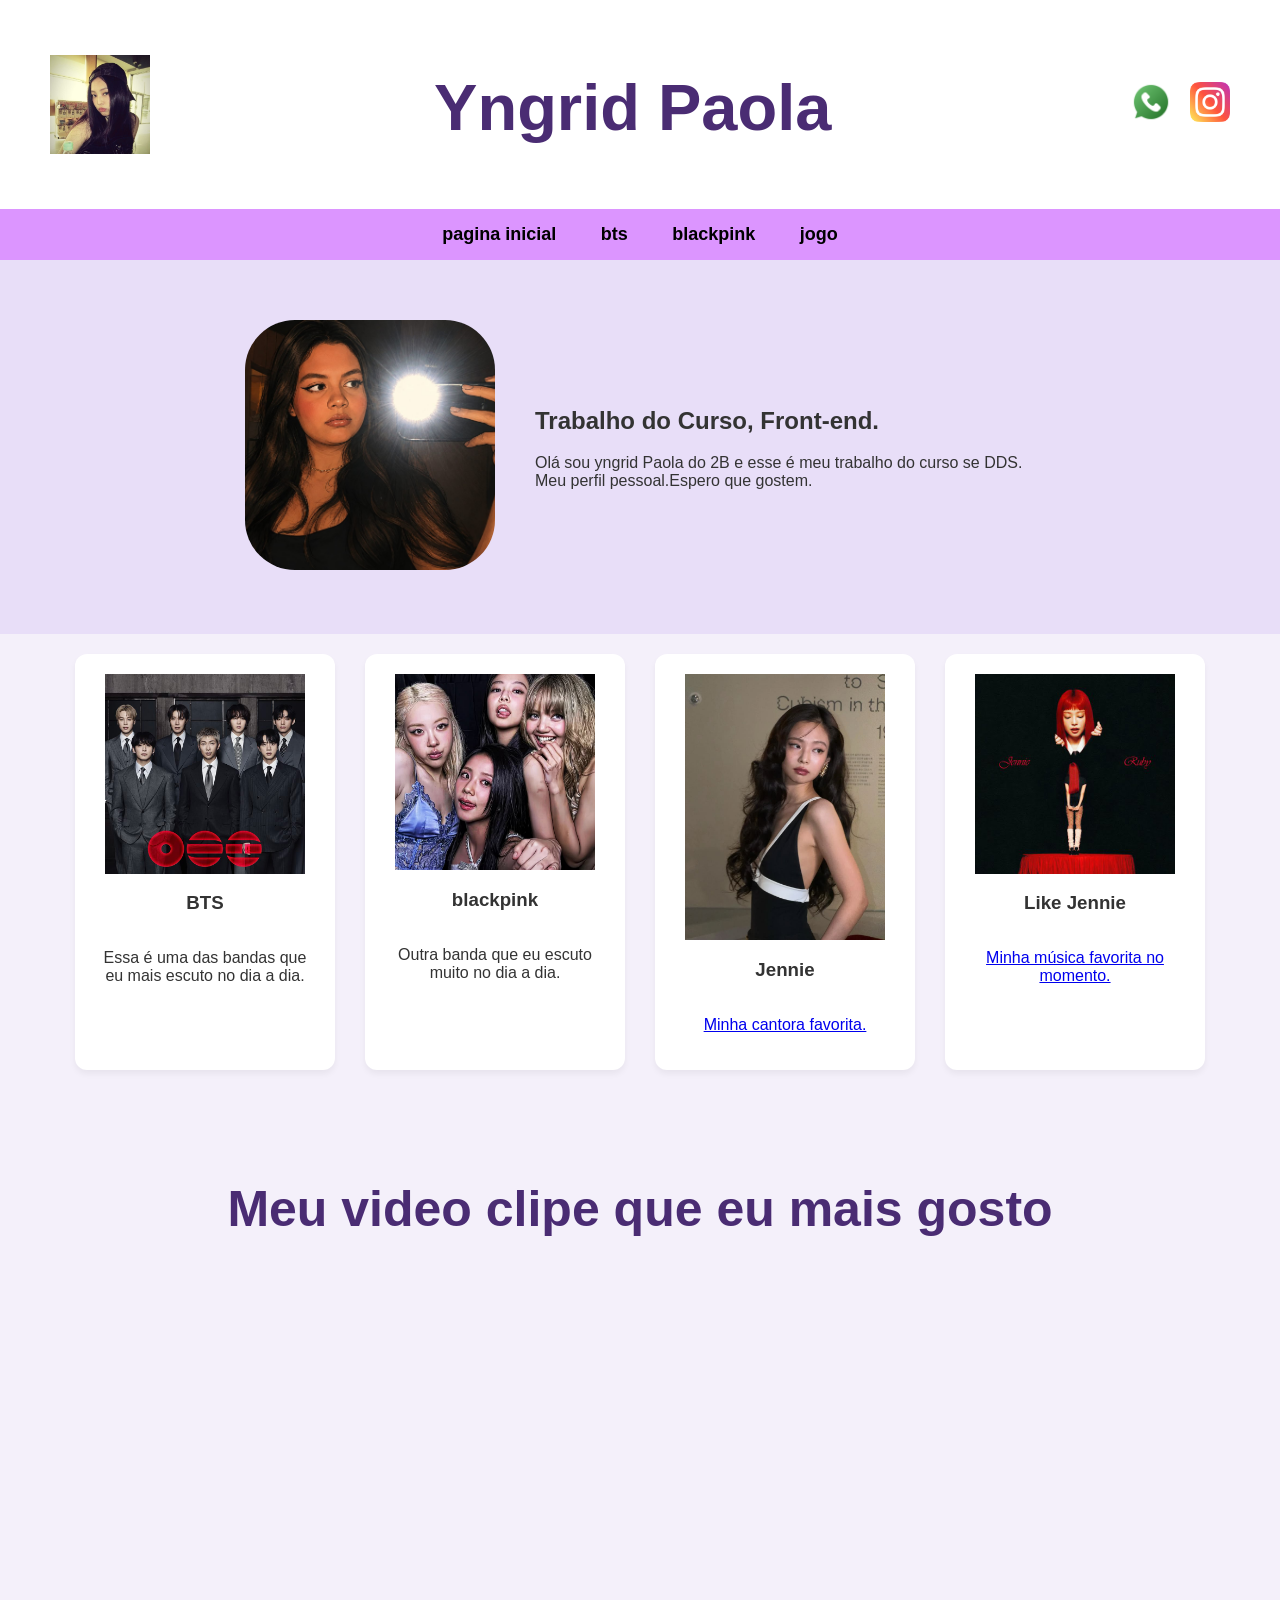
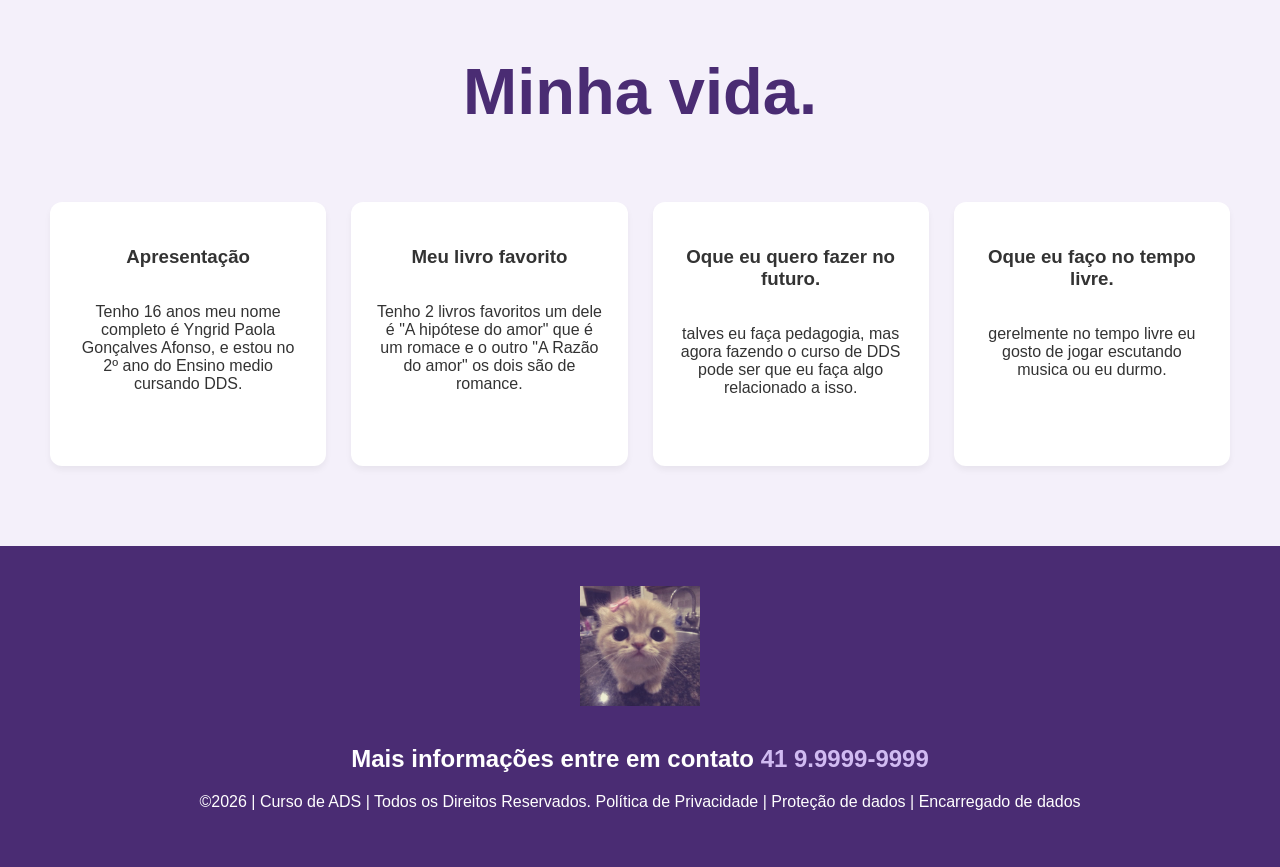
<file: index.html>
<!DOCTYPE html>
<html lang="pt-br">
<head>
<meta charset="UTF-8">
<meta name="viewport" content="width=device-width, initial-scale=1.0">
<title>Home | Nossa Escola</title>
<link rel="stylesheet" href="style.css">
</head>
<body>
<!--header é a parte do cabeçalho do site, é o topo da página-->
<header class="cabecalho-itens">
<img class="cabecalho_imagem" src="ᜊ       ۬  ｡       ∗  💦      𝗷𝗲𝗻𝗻𝗶𝗲   ︕     𐩅.jfif" alt="Logo da Página" style="width: 100px; height: auto;">
<h1 style="font-size: 65px;" class="titulo_site">Yngrid Paola</h1>
<div class="sociais">
<img class="sociais" src="whatsapp.png" alt="Meu whatsapp">
<img class="sociais" src="instagram.png" alt="Meu instagram">
</div>
</header>


<nav class="menu-navegacao">
  <ul>
  <li><a href="index.html">pagina inicial</a></li>
  <li><a href="bts.html">bts</a></li>
  <li><a href="blackpink.html">blackpink</a></li>
  <li><a href="jogo.html">jogo</a></li>
</ul>
</nav>

<!--Seção banner 1 é a parte do paragrafo 1 da página-->
<!DOCTYPE html>
<html lang="pt-BR">
<head>
  <meta charset="UTF-8">
  <meta name="viewport" content="width=device-width, initial-scale=1.0">
  <title>Banner com Flexbox</title>
 
  
</head>
<body>

  <!-- Início do Banner -->
  <section class="banner1"> 
    
    <!-- Lado Esquerdo: Imagem -->
    <div class="banner-foto-container">
      <img class="foto-pessoal" src="WhatsApp Image 2026-06-09 at 20.03.04 (1).jpeg" alt="Foto pessoal"> 
    </div>
    
    <!-- Lado Direito: Texto -->
    <div class="banner-texto">
      <h2>Trabalho do Curso, Front-end.</h2>
      <p>Olá sou yngrid Paola do 2B e esse é meu trabalho do curso se DDS. Meu perfil pessoal.Espero que gostem.</p>
    </div>

  </section>
  <!-- Fim do Banner -->


 


<!--Seção estudantes é a parte do paragrafo 2 da página -- "Meninos"-->
<!--altere em "src="estudante_menino_1.png" para src"nome da imagem do menino em
todos abaixo-->
<!--altere em "src="site_school.png" para src"nome da logo em todos abaixo-->
<!--para aumentar os alunos copie a div no edidor que corresponda desde a foto
até os icones abaixo - dúvidas chame o professor-->
<section class="Minhas_músicas">
    <!-- Este container ativa o alinhamento lado a lado -->
    <div class="estudantes_todos"> 
        
        <div class="estudante-div">
            <img src="BTS ARIRANG.jfif" alt="Foto do BTS" style="width: 200px;">
            <h3>BTS</h3>
            <p>Essa é uma das bandas que eu mais escuto no dia a dia.</p> 
        </div>

        <div class="estudante-div">
            <img src="Blackpink ot4 picture 4K (2).jfif" alt="Foto do blackpink" style="width: 200px;">
            <h3>blackpink</h3>
            <p>Outra banda que eu escuto muito no dia a dia.</p>
        </div>

        <div class="estudante-div">
            <img src="BLACKPINK Dreamy Lullabies 🖤 _ 1 Hour Relaxing Instrumental Covers💗 (1).jfif" alt="Foto da jennie" style="width: 200px;">
            <h3>Jennie</h3>
            <a href="https://www.instagram.com/jennierubyjane?utm_source=ig_web_button_share_sheet&igsh=ZDNlZDc0MzIxNw==" target="_blank">
            <p>Minha cantora favorita.</p>
            </a>
        </div>

        <div class="estudante-div">
            <img src="ExtraL.jfif" alt="Foto da música favorita" style="width: 200px;">
            <h3>Like Jennie</h3>
            <a href="https://open.spotify.com/intl-pt/track/0fK7ie6XwGxQTIkpFoWkd1?si=e991d6386d3b49d6" target="_blank">
              <p>Minha música favorita no momento.</p>
              </a>
        </div>

    </div>
</section>

<!--Seção video-->
  <div class="container-video">
      <h3 class="titulo_video"> Meu video clipe que eu mais gosto</h3>
      <p>
 <iframe width="560" height="315" src="https://www.youtube.com/embed/cXmYNmQ4BuM?si=SLpZwL4LvxXuywJZ" title="YouTube video player" frameborder="0" allow="accelerometer; autoplay; clipboard-write; encrypted-media; gyroscope; picture-in-picture; web-share" referrerpolicy="strict-origin-when-cross-origin" allowfullscreen></iframe>
</div>
<section class="essa_sou_eu">
<h1 style="font-size: 65px;" class="titulo_site">Minha vida.</h1>
<p> </p>

<!--Seção estudantes é a parte do paragrafo 3 da página -- "Meninas"-->
<!--altere em "src="estudante_menina_1.png" para src"nome da imagem do menina em
todas abaixo-->
<!--altere em "src="site_school.png" para src"nome da logo em todos abaixo-->
<section class="estudante">
<div class="estudantes_todos">
<div class="estudante-div">
<h3 class="estudante-nome">Apresentação</h3>
<p>Tenho 16 anos meu nome completo é Yngrid Paola Gonçalves Afonso, e estou no 2º ano do Ensino medio cursando DDS.<p></p>
</div>

<div class="estudante-div">
<h3 class="estudante-nome">Meu livro favorito</h3>
<p>Tenho 2 livros favoritos um dele é "A hipótese do amor" que é um romace e o outro "A Razão do amor" os dois são de romance.<p>
</div>

<div class="estudante-div">
<h3 class="estudante-nome">Oque eu quero fazer no futuro.</h3>
<p>talves eu faça pedagogia, mas agora fazendo o curso de DDS pode ser que eu faça algo relacionado a isso.</p>
</div>

<div class="estudante-div">
<h3 class="estudante-nome">Oque eu faço no tempo livre.</h3>
<p> gerelmente no tempo livre eu gosto de jogar escutando musica ou eu durmo.<p>
</div>
</div>
</section>
<!--Seção rodapé é a parte final da paragrafo 3 da página-->
<footer class="escola">
<img class="logo_rodape" src="couquette kitty _3.jfif" alt="Logo da Escola">
<h2 class="escola-título">Mais informações entre em contato<a class="link"

href="https://wa.me/5541999999999"> 41 9.9999-9999 </a></h2>
<p></p>
<p>©2026 | Curso de ADS | Todos os Direitos Reservados.
Política de Privacidade | Proteção de dados | Encarregado de dados</p>
<p> </p>
</footer>
</body>
</html>
</file>
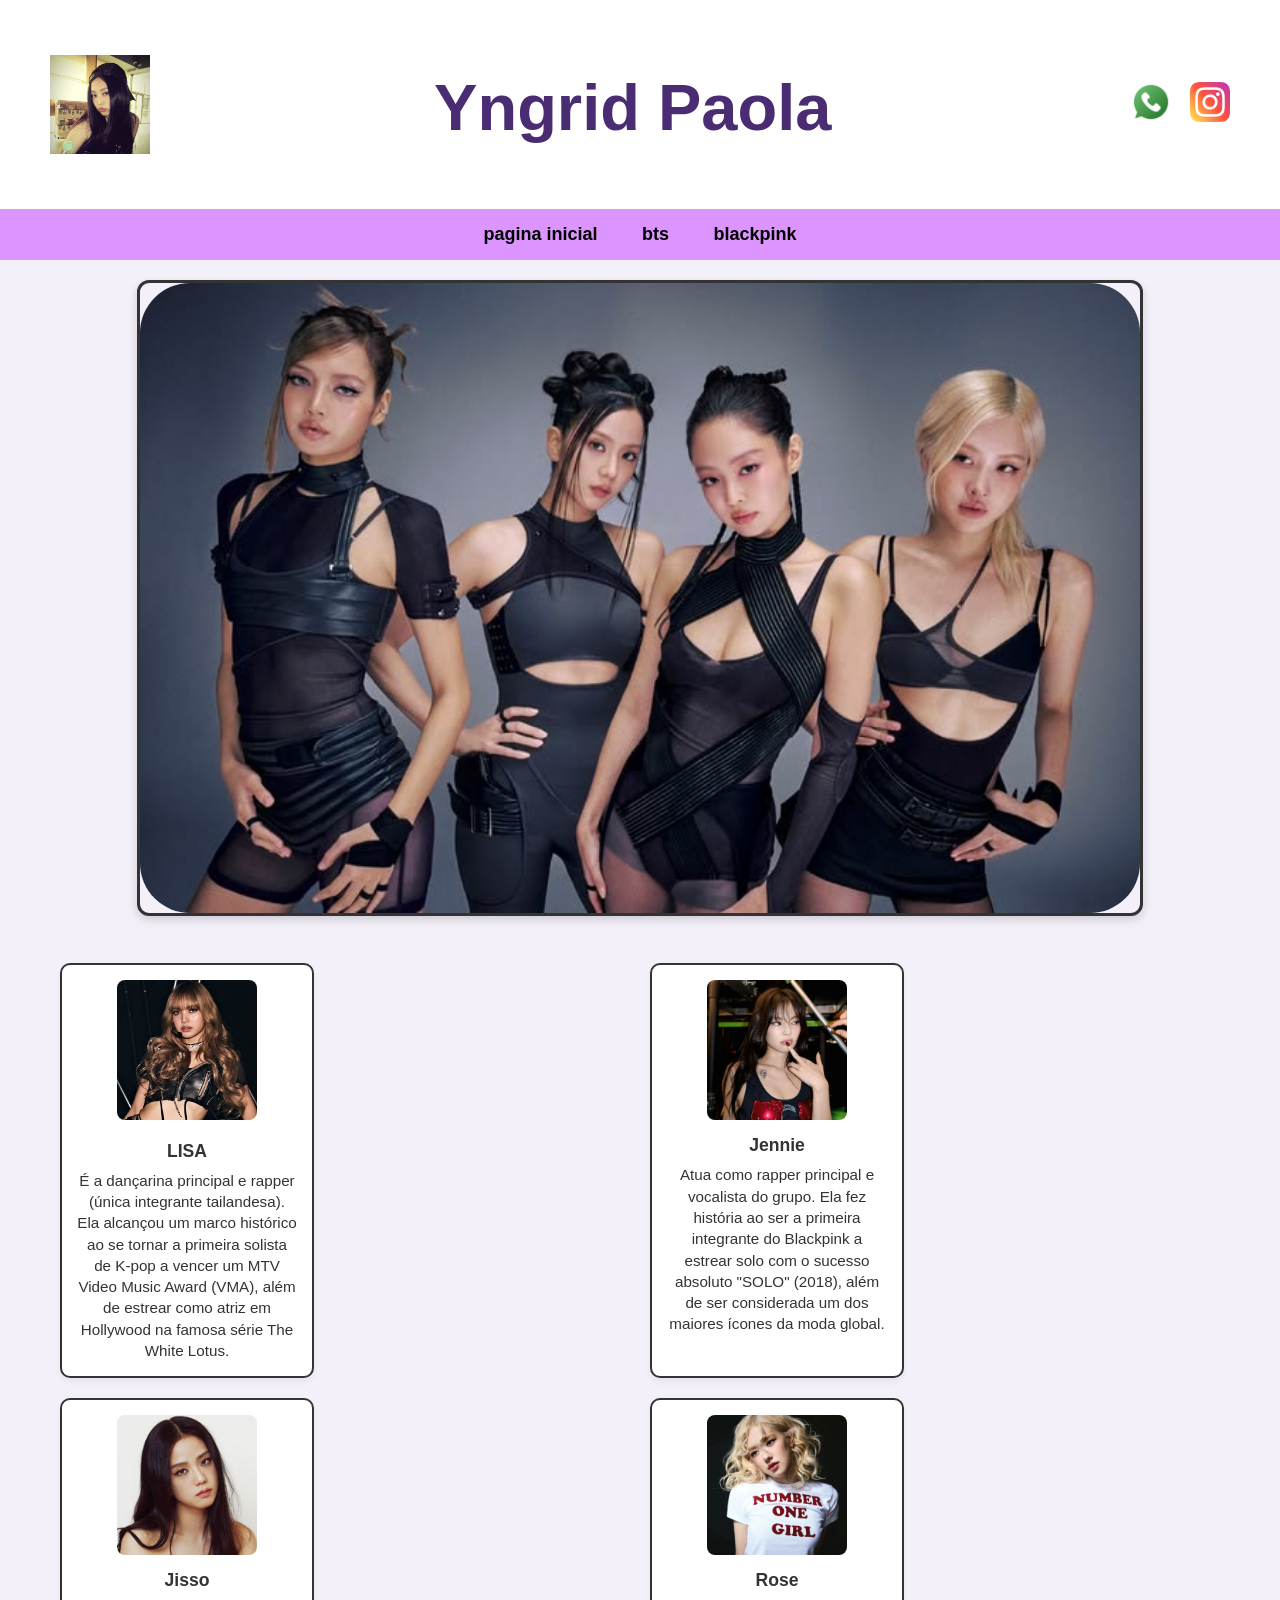
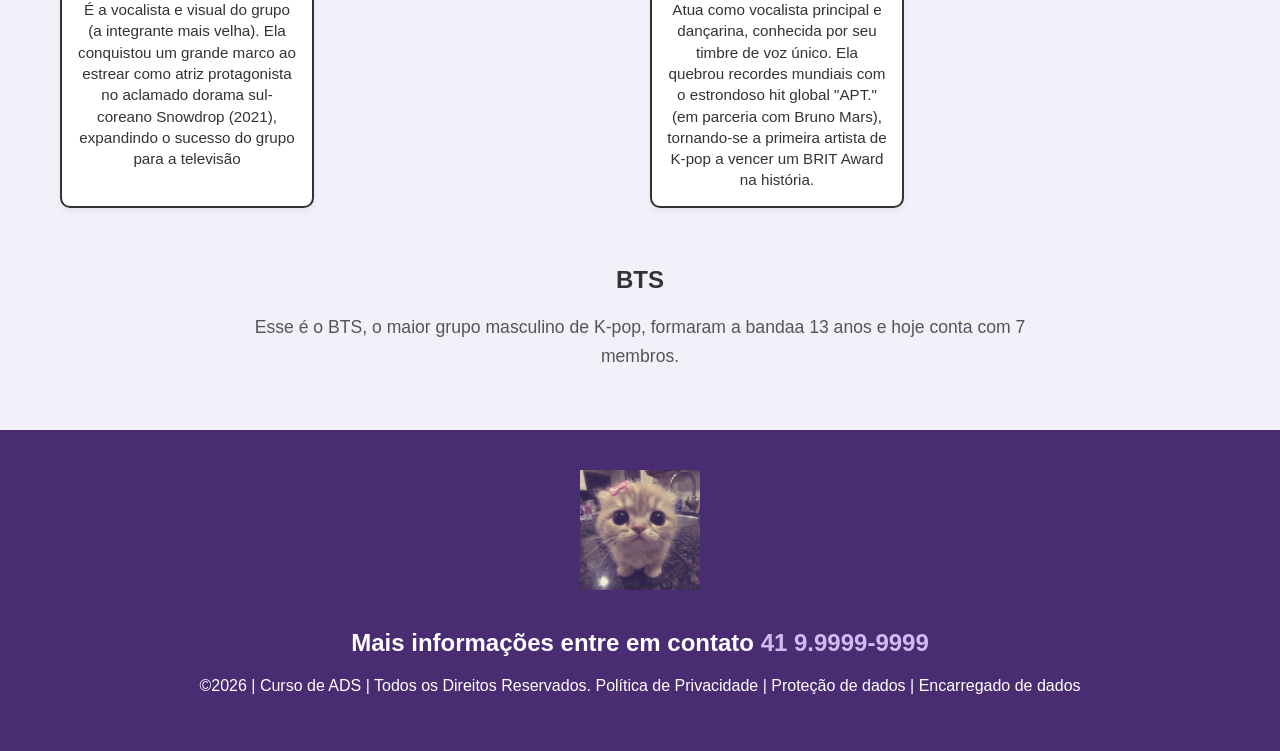
<file: backpink.html>
<!DOCTYPE html>
<html lang="pt-br">
<head>
<meta charset="UTF-8">
<meta name="viewport" content="width=device-width, initial-scale=1.0">
<title>Home | Nossa Escola</title>
<link rel="stylesheet" href="style.css">
</head>
<body>
<!--header é a parte do cabeçalho do site, é o topo da página-->
<header class="cabecalho-itens">
<img class="cabecalho_imagem" src="ᜊ       ۬  ｡       ∗  💦      𝗷𝗲𝗻𝗻𝗶𝗲   ︕     𐩅.jfif" alt="Logo da Página" style="width: 100px; height: auto;">
<h1 style="font-size: 65px;" class="titulo_site">Yngrid Paola</h1>
<div class="sociais">
<img class="sociais" src="whatsapp.png" alt="Meu whatsapp">
<img class="sociais" src="instagram.png" alt="Meu instagram">
</div>
</header>
<!--Seção banner 1 é a parte do paragrafo 1 da página-->
<!DOCTYPE html>
<html lang="pt-BR">
<head>
  <meta charset="UTF-8">
  <meta name="viewport" content="width=device-width, initial-scale=1.0">
  <title>Banner com Flexbox</title>
 
  
</head>
<body>

<nav class="menu-navegacao">
  <ul>
  <li><a href="index.html">pagina inicial</a></li>
  <li><a href="bts.html">bts</a></li>
  <li><a href="blackpink.html">blackpink</a></li>
</ul>
</nav>
 
  


</head>
<body>


  <section class="banner3"> 
  <div class="banner-foto-container"> 
    <img class="foto-pessoal" src="963559282794648364.jfif" alt="Foto blackpink"> 
  </div>
</section>
</ul>
</nav>

<section class="apresentacao_blackpink">
  <div class="estudantes-grid">
    
    <!-- Quadrado 1 -->
    <div class="estudante-div">
      <p>
      <img src="Lisa 🐣.jfif" alt="Foto Apresentação" class="estudante-img">
      <div class="estudante-texto">
        <h3 class="estudante-nome">LISA</h3>
        <p>É a dançarina principal e rapper (única integrante tailandesa). Ela alcançou um marco histórico ao se tornar a primeira solista de K-pop a vencer um MTV Video Music Award (VMA), além de estrear como atriz em Hollywood na famosa série The White Lotus.</p>
        </p>
      </div>
    </div>

    <!-- Quadrado 2 -->
    <div class="estudante-div">
      <img src="ઇଓㅤ۫ㅤ۪ㅤ.jfif" alt="Foto Livros" class="estudante-img">
      <div class="estudante-texto">
        <h3 class="estudante-nome">Jennie</h3>
        <p>Atua como rapper principal e vocalista do grupo. Ela fez história ao ser a primeira integrante do Blackpink a estrear solo com o sucesso absoluto "SOLO" (2018), além de ser considerada um dos maiores ícones da moda global.</p>
      </div>
    </div>

    <!-- Quadrado 3 -->
    <div class="estudante-div">
      <img src="180003317655698479.jfif" alt="Foto Futuro" class="estudante-img">
      <div class="estudante-texto">
        <h3 class="estudante-nome">Jisso</h3>
        <p>É a vocalista e visual do grupo (a integrante mais velha). Ela conquistou um grande marco ao estrear como atriz protagonista no aclamado dorama sul-coreano Snowdrop (2021), expandindo o sucesso do grupo para a televisão</p>
      </div>
    </div>

    <!-- Quadrado 4 -->
    <div class="estudante-div">
      <img src="ROSÉ __ 1st Full Album 'rosie' Postcard Set.jfif" alt="Foto Tempo Livre" class="estudante-img">
      <div class="estudante-texto">
        <h3 class="estudante-nome">Rose</h3>
        <p>Atua como vocalista principal e dançarina, conhecida por seu timbre de voz único. Ela quebrou recordes mundiais com o estrondoso hit global "APT." (em parceria com Bruno Mars), tornando-se a primeira artista de K-pop a vencer um BRIT Award na história.</p>
      </div>
    </div>

  </div>
</section>

<!-- Texto abaixo do Banner -->
<div class="conteudo-texto">
  <h2>BTS</h2>
  <p>Esse é o BTS, o maior grupo masculino de K-pop, formaram a bandaa 13 anos e hoje conta com 7 membros. </p>
</div>



  <footer class="escola">
<img class="logo_rodape" src="couquette kitty _3.jfif" alt="Logo da Escola">
<h2 class="escola-título">Mais informações entre em contato<a class="link"

href="https://wa.me/5541999999999"> 41 9.9999-9999 </a></h2>
<p></p>
<p>©2026 | Curso de ADS | Todos os Direitos Reservados.
Política de Privacidade | Proteção de dados | Encarregado de dados</p>
<p> </p>
</footer>
</body>
</html>
</file>
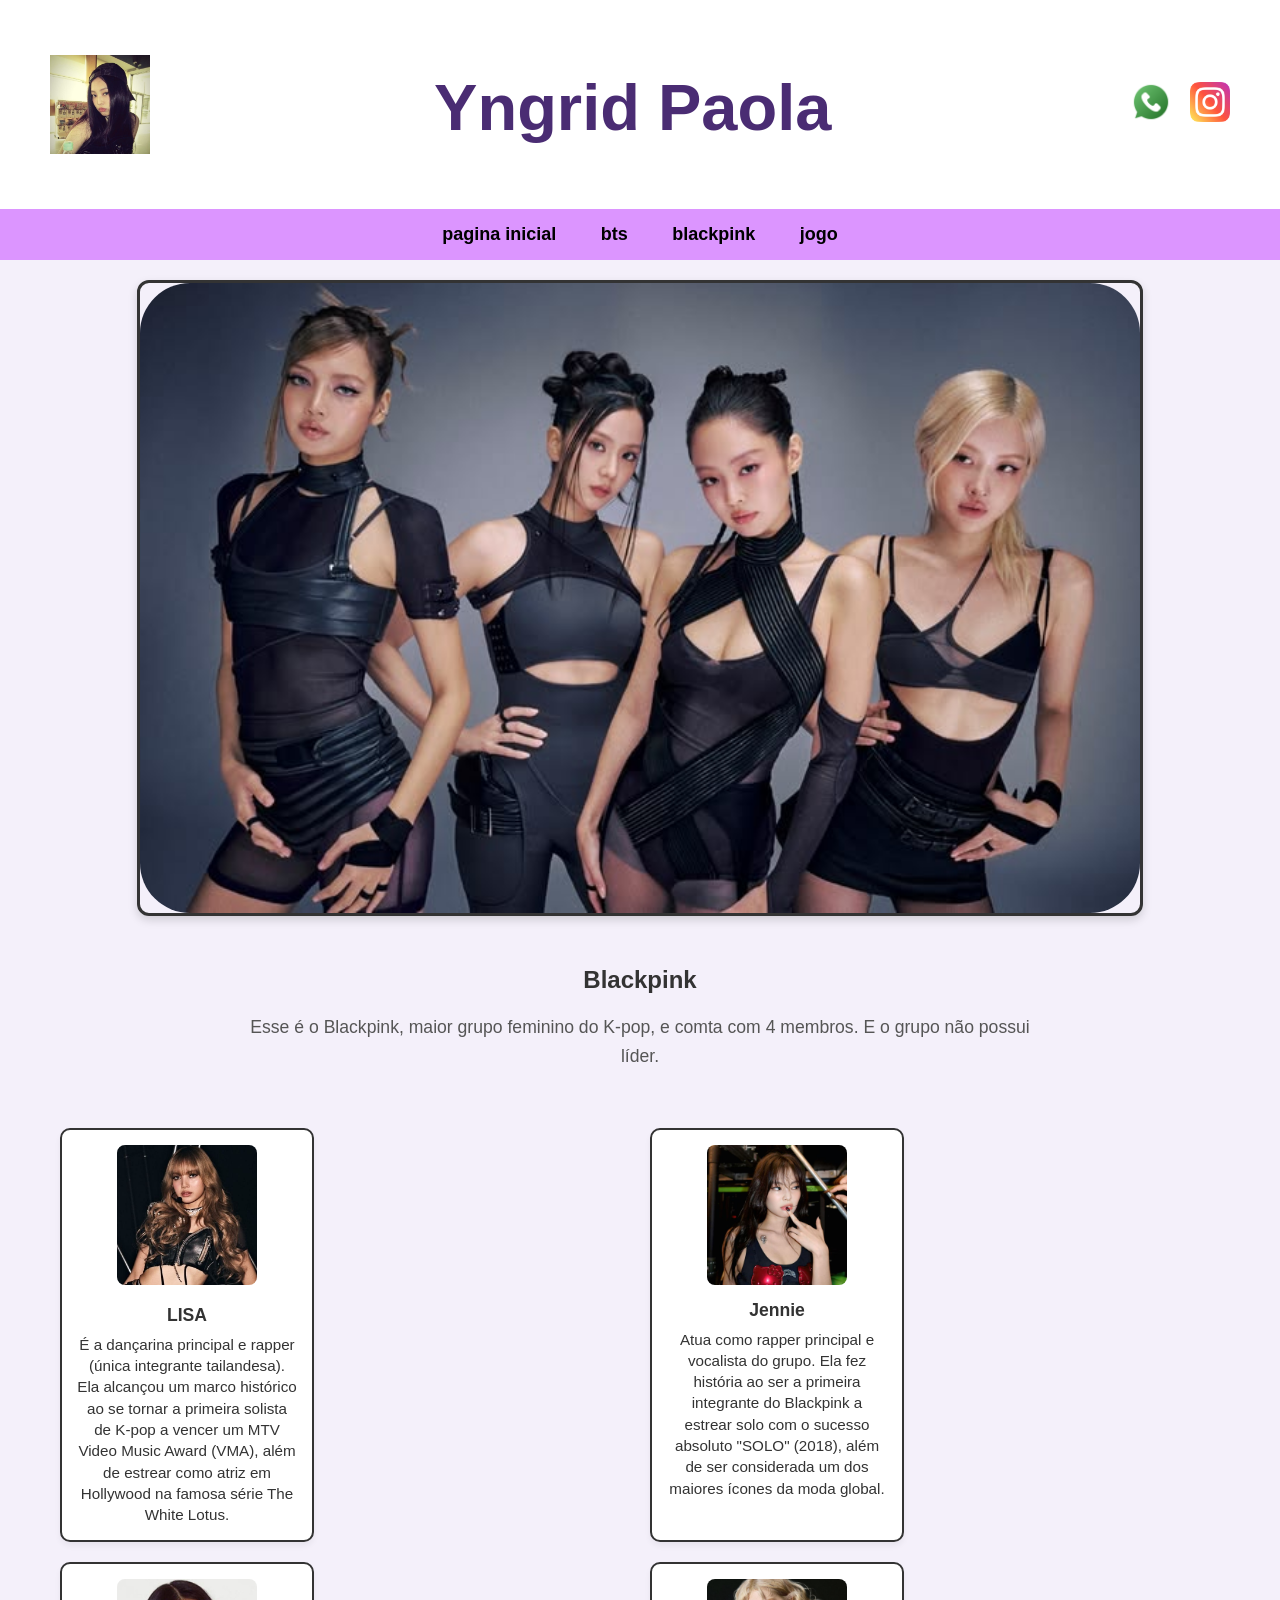
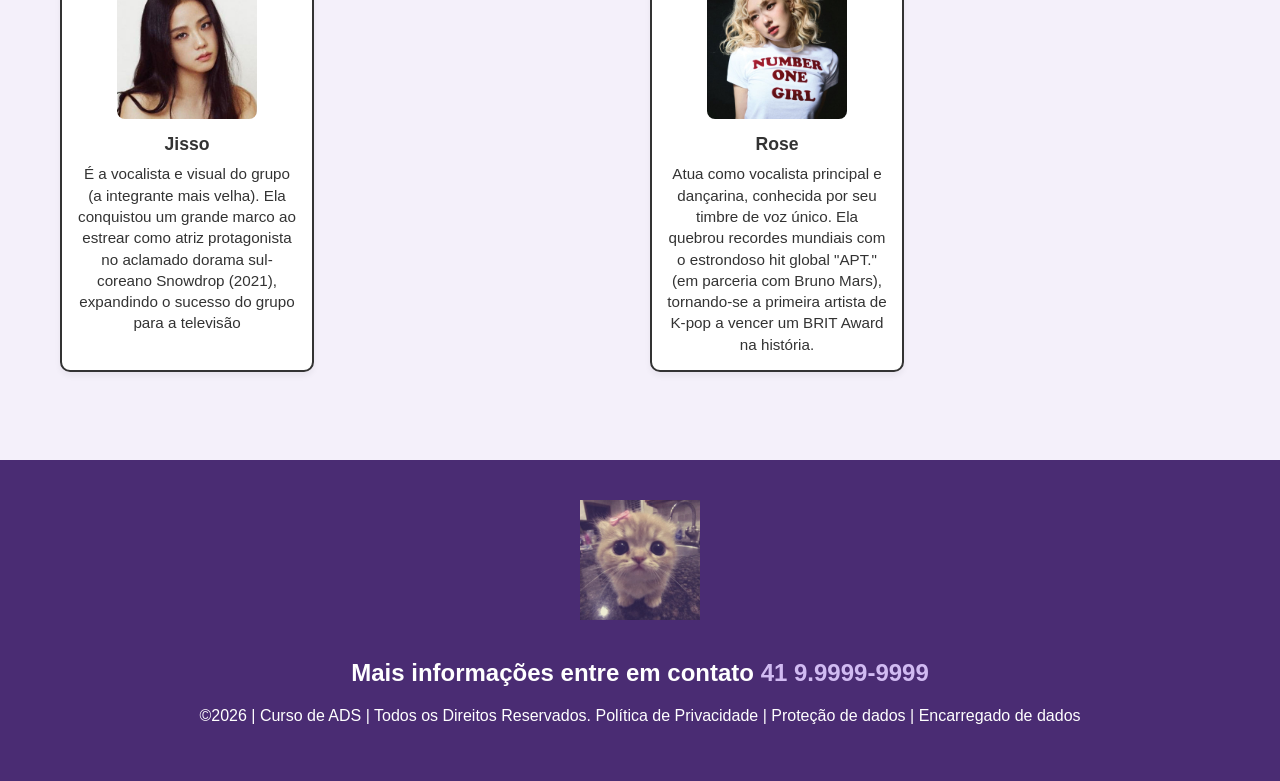
<file: blackpink.html>
<!DOCTYPE html>
<html lang="pt-br">
<head>
<meta charset="UTF-8">
<meta name="viewport" content="width=device-width, initial-scale=1.0">
<title>Home | Nossa Escola</title>
<link rel="stylesheet" href="style.css">
</head>
<body>
<!--header é a parte do cabeçalho do site, é o topo da página-->
<header class="cabecalho-itens">
<img class="cabecalho_imagem" src="ᜊ       ۬  ｡       ∗  💦      𝗷𝗲𝗻𝗻𝗶𝗲   ︕     𐩅.jfif" alt="Logo da Página" style="width: 100px; height: auto;">
<h1 style="font-size: 65px;" class="titulo_site">Yngrid Paola</h1>
<div class="sociais">
<img class="sociais" src="whatsapp.png" alt="Meu whatsapp">
<img class="sociais" src="instagram.png" alt="Meu instagram">
</div>
</header>
<!--Seção banner 1 é a parte do paragrafo 1 da página-->
<!DOCTYPE html>
<html lang="pt-BR">
<head>
  <meta charset="UTF-8">
  <meta name="viewport" content="width=device-width, initial-scale=1.0">
  <title>Banner com Flexbox</title>
 
  
</head>
<body>

<nav class="menu-navegacao">
  <ul>
  <li><a href="index.html">pagina inicial</a></li>
  <li><a href="bts.html">bts</a></li>
  <li><a href="blackpink.html">blackpink</a></li>
  <li><a href="jogo.html">jogo</a></li>
</ul>
</nav>
 
  


</head>
<body>


  <section class="banner3"> 
  <div class="banner-foto-container"> 
    <img class="foto-pessoal" src="963559282794648364.jfif" alt="Foto blackpink"> 
  </div>
</section>
</ul>
</nav>

<!-- Texto abaixo do Banner -->
<div class="conteudo-texto">
  <h2>Blackpink</h2>
  <p>Esse é o Blackpink, maior grupo feminino do K-pop, e comta com 4 membros. E o grupo não possui líder.  </p>
</div>

<section class="apresentacao_blackpink">
  <div class="estudantes-grid">
    
    <!-- Quadrado 1 -->
    <div class="estudante-div">
      <p>
      <img src="Lisa 🐣.jfif" alt="Foto Apresentação" class="estudante-img">
      <div class="estudante-texto">
        <h3 class="estudante-nome">LISA</h3>
        <p>É a dançarina principal e rapper (única integrante tailandesa). Ela alcançou um marco histórico ao se tornar a primeira solista de K-pop a vencer um MTV Video Music Award (VMA), além de estrear como atriz em Hollywood na famosa série The White Lotus.</p>
        </p>
      </div>
    </div>

    <!-- Quadrado 2 -->
    <div class="estudante-div">
      <img src="ઇଓㅤ۫ㅤ۪ㅤ.jfif" alt="Foto Livros" class="estudante-img">
      <div class="estudante-texto">
        <h3 class="estudante-nome">Jennie</h3>
        <p>Atua como rapper principal e vocalista do grupo. Ela fez história ao ser a primeira integrante do Blackpink a estrear solo com o sucesso absoluto "SOLO" (2018), além de ser considerada um dos maiores ícones da moda global.</p>
      </div>
    </div>

    <!-- Quadrado 3 -->
    <div class="estudante-div">
      <img src="180003317655698479.jfif" alt="Foto Futuro" class="estudante-img">
      <div class="estudante-texto">
        <h3 class="estudante-nome">Jisso</h3>
        <p>É a vocalista e visual do grupo (a integrante mais velha). Ela conquistou um grande marco ao estrear como atriz protagonista no aclamado dorama sul-coreano Snowdrop (2021), expandindo o sucesso do grupo para a televisão</p>
      </div>
    </div>

    <!-- Quadrado 4 -->
    <div class="estudante-div">
      <img src="ROSÉ __ 1st Full Album 'rosie' Postcard Set.jfif" alt="Foto Tempo Livre" class="estudante-img">
      <div class="estudante-texto">
        <h3 class="estudante-nome">Rose</h3>
        <p>Atua como vocalista principal e dançarina, conhecida por seu timbre de voz único. Ela quebrou recordes mundiais com o estrondoso hit global "APT." (em parceria com Bruno Mars), tornando-se a primeira artista de K-pop a vencer um BRIT Award na história.</p>
      </div>
    </div>

  </div>
</section>


  <footer class="escola">
<img class="logo_rodape" src="couquette kitty _3.jfif" alt="Logo da Escola">
<h2 class="escola-título">Mais informações entre em contato<a class="link"

href="https://wa.me/5541999999999"> 41 9.9999-9999 </a></h2>
<p></p>
<p>©2026 | Curso de ADS | Todos os Direitos Reservados.
Política de Privacidade | Proteção de dados | Encarregado de dados</p>
<p> </p>
</footer>
</body>
</html>
</file>
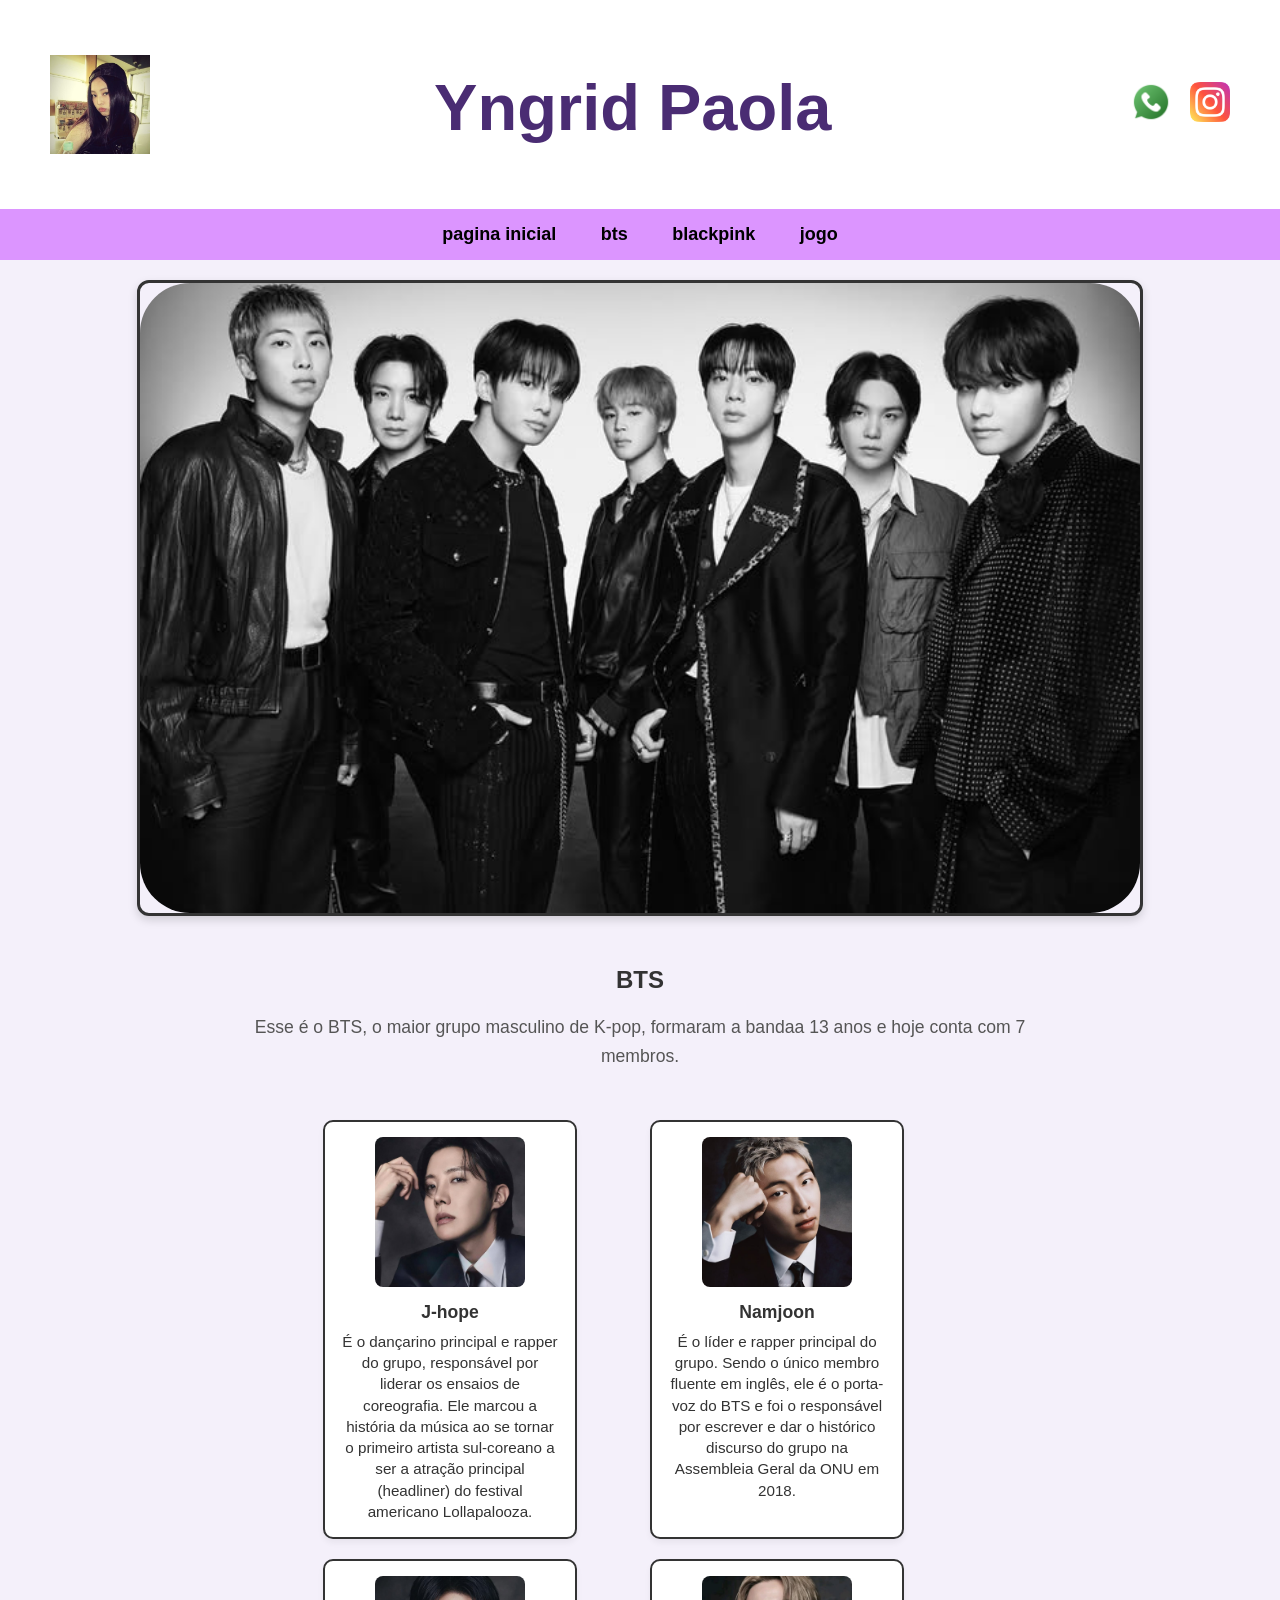
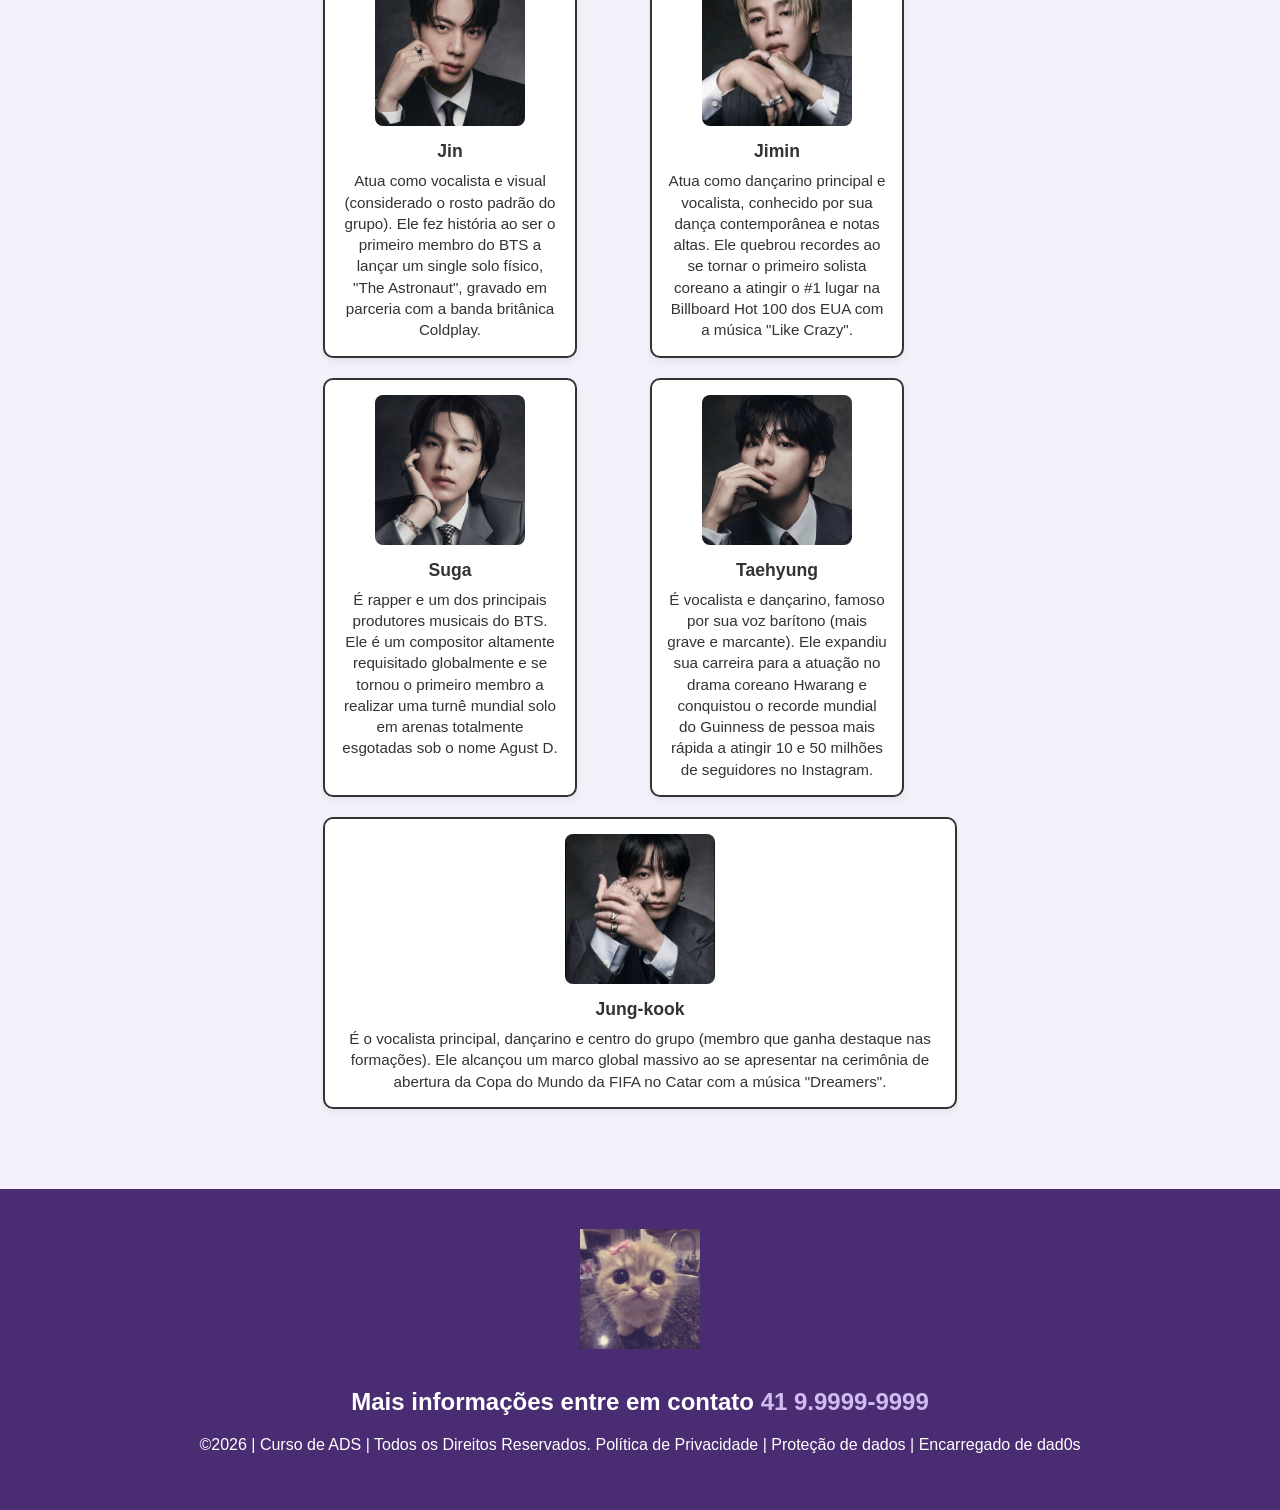
<file: bts.html>
<!DOCTYPE html>
<html lang="pt-br">
<head>
<meta charset="UTF-8">
<meta name="viewport" content="width=device-width, initial-scale=1.0">
<title>Home | Nossa Escola</title>
<link rel="stylesheet" href="style.css">
</head>
<body>
<!--header é a parte do cabeçalho do site, é o topo da página-->
<header class="cabecalho-itens">
<img class="cabecalho_imagem" src="ᜊ       ۬  ｡       ∗  💦      𝗷𝗲𝗻𝗻𝗶𝗲   ︕     𐩅.jfif" alt="Logo da Página" style="width: 100px; height: auto;">
<h1 style="font-size: 65px;" class="titulo_site">Yngrid Paola</h1>
<div class="sociais">
<img class="sociais" src="whatsapp.png" alt="Meu whatsapp">
<img class="sociais" src="instagram.png" alt="Meu instagram">
</div>
</header>
<!--Seção banner 1 é a parte do paragrafo 1 da página-->
<!DOCTYPE html>
<html lang="pt-BR">
<head>
  <meta charset="UTF-8">
  <meta name="viewport" content="width=device-width, initial-scale=1.0">
  <title>Banner com Flexbox</title>
 
  
</head>
<body>


<nav class="menu-navegacao">
  <ul>
  <li><a href="index.html">pagina inicial</a></li>
  <li><a href="bts.html">bts</a></li>
  <li><a href="blackpink.html">blackpink</a></li>
  <li><a href="jogo.html">jogo</a></li>
</ul>
</nav>
 
  
</head>
<body>

    <!-- Início do Banner -->
  <section class="banner2"> 
  <div class="banner-foto-container"> 
    <img class="foto-pessoal" src="297730225388203159.jfif" alt="Foto bts"> 
  </div>
</section>
</ul>
</nav>

<!-- Texto abaixo do Banner -->
<div class="conteudo-texto">
  <h2>BTS</h2>
  <p>Esse é o BTS, o maior grupo masculino de K-pop, formaram a bandaa 13 anos e hoje conta com 7 membros. </p>
</div>
<section class="apresentacao_bts">
  <div class="estudantes-grid">
    
    <!-- Coluna da Esquerda (Blocos 1, 2 e 3) -->
    <div class="estudante-div">
      <img src="hoseok BTS.jfif" alt="Foto Apresentação" class="estudante-img">
      <div class="estudante-texto">
        <h3 class="estudante-nome">J-hope</h3>
        <p>É o dançarino principal e rapper do grupo, responsável por liderar os ensaios de coreografia. Ele marcou a história da música ao se tornar o primeiro artista sul-coreano a ser a atração principal (headliner) do festival americano Lollapalooza.</p>
      </div>
    </div>

    <div class="estudante-div">
      <img src="Namjoon.jfif" alt="Foto Livros" class="estudante-img">
      <div class="estudante-texto">
        <h3 class="estudante-nome">Namjoon</h3>
        <p>É o líder e rapper principal do grupo. Sendo o único membro fluente em inglês, ele é o porta-voz do BTS e foi o responsável por escrever e dar o histórico discurso do grupo na Assembleia Geral da ONU em 2018.</p>
      </div>
    </div>

    <div class="estudante-div">
      <img src="1008595279064617064.jfif" alt="Foto Futuro" class="estudante-img">
      <div class="estudante-texto">
        <h3 class="estudante-nome">Jin</h3>
        <p>Atua como vocalista e visual (considerado o rosto padrão do grupo). Ele fez história ao ser o primeiro membro do BTS a lançar um single solo físico, "The Astronaut", gravado em parceria com a banda britânica Coldplay.</p>
      </div>
    </div>

    <!-- Coluna da Direita (Blocos 4, 5 e 6) -->
    <div class="estudante-div">
      <img src="Arirang Photo cover (JIMIN).jfif" alt="Foto Tempo Livre" class="estudante-img">
      <div class="estudante-texto">
        <h3 class="estudante-nome">Jimin</h3>
        <p>Atua como dançarino principal e vocalista, conhecido por sua dança contemporânea e notas altas. Ele quebrou recordes ao se tornar o primeiro solista coreano a atingir o #1 lugar na Billboard Hot 100 dos EUA com a música "Like Crazy".</p>
      </div>
    </div>

    <div class="estudante-div">
      <img src="621778292355573058.jfif" alt="Título 5" class="estudante-img">
      <div class="estudante-texto">
        <h3 class="estudante-nome">Suga</h3>
        <p>É rapper e um dos principais produtores musicais do BTS. Ele é um compositor altamente requisitado globalmente e se tornou o primeiro membro a realizar uma turnê mundial solo em arenas totalmente esgotadas sob o nome Agust D.</p>
      </div>
    </div>

    <div class="estudante-div">
      <img src="images.jpeg" alt="Título 6" class="estudante-img">
      <div class="estudante-texto">
        <h3 class="estudante-nome">Taehyung</h3>
        <p>É vocalista e dançarino, famoso por sua voz barítono (mais grave e marcante). Ele expandiu sua carreira para a atuação no drama coreano Hwarang e conquistou o recorde mundial do Guinness de pessoa mais rápida a atingir 10 e 50 milhões de seguidores no Instagram.</p>
      </div>
    </div>

    <!-- Bloco Central Inferior (Bloco 7) -->
    <div class="estudante-div bloco-inferior">
      <img src="642044490674048618.jfif" alt="Título 7" class="estudante-img">
      <div class="estudante-texto">
        <h3 class="estudante-nome">Jung-kook</h3>
        <p>É o vocalista principal, dançarino e centro do grupo (membro que ganha destaque nas formações). Ele alcançou um marco global massivo ao se apresentar na cerimônia de abertura da Copa do Mundo da FIFA no Catar com a música "Dreamers".</p>
      </div>
    </div>

</div>
</section>

  <footer class="escola">
<img class="logo_rodape" src="couquette kitty _3.jfif" alt="Logo da Escola">
<h2 class="escola-título">Mais informações entre em contato<a class="link"

href="https://wa.me/5541999999999"> 41 9.9999-9999 </a></h2>
<p></p>
<p>©2026 | Curso de ADS | Todos os Direitos Reservados.
Política de Privacidade | Proteção de dados | Encarregado de dad0s</p>
<p> </p>
</footer>
</body>
</html>
</file>
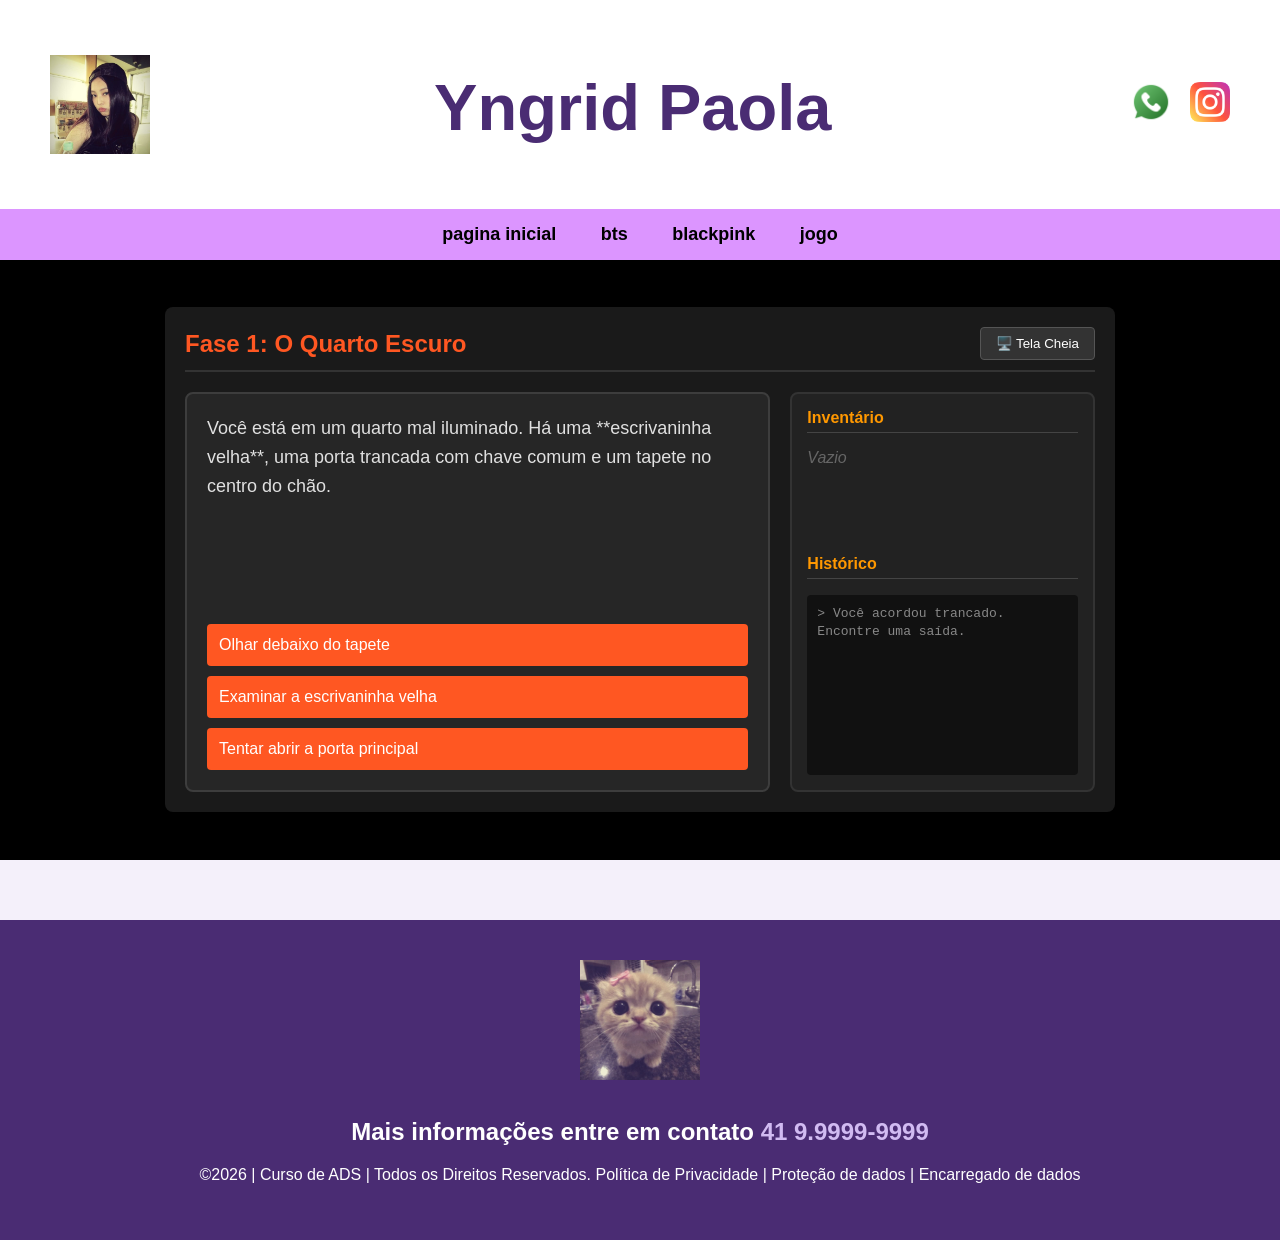
<file: jogo.html>
<!DOCTYPE html>
<html lang="pt-br">
<head>
<meta charset="UTF-8">
<meta name="viewport" content="width=device-width, initial-scale=1.0">
<title>Home | Nossa Escola</title>
<link rel="stylesheet" href="style.css">
</head>
<body>
<!--header é a parte do cabeçalho do site, é o topo da página-->
<header class="cabecalho-itens">
<img class="cabecalho_imagem" src="ᜊ       ۬  ｡       ∗  💦      𝗷𝗲𝗻𝗻𝗶𝗲   ︕     𐩅.jfif" alt="Logo da Página" style="width: 100px; height: auto;">
<h1 style="font-size: 65px;" class="titulo_site">Yngrid Paola</h1>
<div class="sociais">
<img class="sociais" src="whatsapp.png" alt="Meu whatsapp">
<img class="sociais" src="instagram.png" alt="Meu instagram">
</div>
</header>
<!--Seção banner 1 é a parte do paragrafo 1 da página-->
<!DOCTYPE html>
<html lang="pt-BR">
<head>
  <meta charset="UTF-8">
  <meta name="viewport" content="width=device-width, initial-scale=1.0">
  <title>Banner com Flexbox</title>
 
  
</head>
<body>

<nav class="menu-navegacao">
  <ul>
  <li><a href="index.html">pagina inicial</a></li>
  <li><a href="bts.html">bts</a></li>
  <li><a href="blackpink.html">blackpink</a></li>
  <li><a href="jogos.html">jogo</a></li>
</ul>
</nav>



<!-- SEÇÃO CENTRAL DO JOGO -->
<section class="game-section-container">
  <div id="escape-game-project-root">
    
    <!-- Estrutura síncrona fixa para evitar tela preta -->
    <div id="escape-game-container"> 
      <div class="game-header"> 
        <h2 class="game-title" id="game-title-el">Fase 1: O Quarto Escuro</h2> 
        <button class="fullscreen-btn" id="toggle-fs">🖥️ Tela Cheia</button> 
      </div> 
      <div class="game-body"> 
        <div class="room-view"> 
          <div class="room-description" id="room-desc-el">Carregando cenário...</div> 
          <div class="interaction-zone" id="interaction-zone-el">
            <!-- Botões dinâmicos entrarão aqui -->
          </div> 
        </div> 
        <div class="sidebar"> 
          <h3>Inventário</h3> 
          <ul class="inventory-list" id="inventory-list-el">
            <li class="inventory-item-empty">Vazio</li>
          </ul> 
          <div class="history-wrapper"> 
            <h3>Histórico</h3> 
            <div class="game-log" id="game-log-el"></div> 
          </div> 
        </div> 
      </div> 
    </div>

  </div>
</section>












<!--Seção rodapé é a parte final da paragrafo 3 da página-->
<footer class="escola">
<img class="logo_rodape" src="couquette kitty _3.jfif" alt="Logo da Escola">
<h2 class="escola-título">Mais informações entre em contato<a class="link"

href="https://wa.me/5541999999999"> 41 9.9999-9999 </a></h2>
<p></p>
<p>©2026 | Curso de ADS | Todos os Direitos Reservados.
Política de Privacidade | Proteção de dados | Encarregado de dados</p>
<p> </p>
</footer>
</body>
</html>

<script src="script.js"></script>
</file>
<file: style.css>
body {
    font-family: Arial, sans-serif;
    margin: 0;
    padding: 0;
    background-color: #f4f0fa; /* Cor de fundo suave (tom pastel/lilás) */
    color: #333333;
}

/* Cabeçalho */
.cabecalho-itens {
    display: flex;
    justify-content: space-between;
    align-items: center;
    padding: 20px 50px;
    background-color: #ffffff;
    box-shadow: 0 2px 5px rgba(0,0,0,0.1);
}

.sociais img {
    width: 40px;
    height: auto;
    margin-left: 15px;
}

.menu-navegacao {
    background-color: #DC95FF;
    padding: 15px;
    text-align: center;
}

.menu-navegacao ul {
    list-style: none;
    margin: 0;
    padding: 0;
}

.menu-navegacao li {
    display: inline-block;
    margin: 0 20px;
}

.menu-navegacao a {
    color: rgb(0, 0, 0);
    text-decoration: none;
    font-size: 18px;
    font-weight: bold;
    transition: 0.3s;
}

.menu-navegacao a:hover {
    color: #fffde9;
}
/* 1. Banner Principal (Foto de um lado, texto do outro) */
.banner1 {
    display: flex;
    align-items: center;
    justify-content: center;
    gap: 40px; /* Espaço entre a foto e o texto */
    padding: 60px 50px;
    background-color: #e8def8; /* Fundo ligeiramente diferente para destacar o banner */
}

.banner2 {
      margin: 0;
      padding: 20px;
      box-sizing: border-box;
    }

    .banner2 .banner-foto-container {
      width: 90%;
      max-width: 1000px;
      height: 70vh;
      margin: 0 auto;
      overflow: hidden;
      border: 3px solid #333;
      border-radius: 12px;
      box-shadow: 0 4px 10px rgba(0, 0, 0, 0.15);
    }

    .banner2 .foto-pessoal {
      width: 100%;
      height: 100%;
      object-fit: cover;
      object-position: center;
      display: block;
    }

    .conteudo-texto {
  max-width: 800px; /* Limita a largura para o texto não ficar espalhado demais */
  margin: 30px auto; /* Dá 30px de espaço acima/abaixo e centraliza na tela */
  padding: 0 20px; /* Evita que o texto encoste nas bordas em telas de celular */
  text-align: center; /* Centraliza o texto (opcional, mude para 'left' se preferir alinhado à esquerda) */
}

.conteudo-texto h3 {
  font-size: 1.8rem; /* Tamanho do título */
  margin-bottom: 10px;
  color: #333;
}

.conteudo-texto p {
  font-size: 1.1rem; /* Tamanho de texto agradável para leitura */
  line-height: 1.6; /* Espaçamento entre as linhas */
  color: #555;
}





.banner3 {
      margin: 0;
      padding: 20px;
      box-sizing: border-box;
    }

    .banner3 .banner-foto-container {
      width: 90%;
      max-width: 1000px;
      height: 70vh;
      margin: 0 auto;
      overflow: hidden;
      border: 3px solid #333;
      border-radius: 12px;
      box-shadow: 0 4px 10px rgba(0, 0, 0, 0.15);
    }

    .banner3 .foto-pessoal {
      width: 100%;
      height: 100%;
      object-fit: cover;
      object-position: center;
      display: block;
    }

    .conteudo-texto {
  max-width: 800px; /* Limita a largura para o texto não ficar espalhado demais */
  margin: 30px auto; /* Dá 30px de espaço acima/abaixo e centraliza na tela */
  padding: 0 20px; /* Evita que o texto encoste nas bordas em telas de celular */
  text-align: center; /* Centraliza o texto (opcional, mude para 'left' se preferir alinhado à esquerda) */
}

.conteudo-texto h3 {
  font-size: 1.8rem; /* Tamanho do título */
  margin-bottom: 10px;
  color: #333;
}

.conteudo-texto p {
  font-size: 1.1rem; /* Tamanho de texto agradável para leitura */
  line-height: 1.6; /* Espaçamento entre as linhas */
  color: #555;
}


.apresentacao_bts {
  padding: 20px;
  max-width: 1200px;
  margin: 0 auto;
  min-height: 100vh; /* Faz a seção ocupar a altura inteira da tela */
  display: flex;
  flex-direction: column;
  justify-content: center; /* Centraliza na vertical */
  align-items: center; /* Centraliza na horizontal */
}

/* Cria a grade de 2 colunas */
.apresentacao_bts .estudantes-grid {
  display: grid;
  grid-template-columns: 1fr 1fr;
  gap: 20px;
}

/* Estilo do cartão de cada bloco */
.apresentacao_bts .estudante-div {
  display: flex;
  align-items: center;
  gap: 15px;
  padding: 15px;
  border: 2px solid #333;
  border-radius: 10px;
  background-color: #fff;
}

/* Ajuste das imagens */
.apresentacao_bts .estudante-img {
  width: 150px;  /* Aumentado de 100px para 150px */
  height: 150px; /* Aumentado de 100px para 150px */
  object-fit: cover;
  border-radius: 8px;
  flex-shrink: 0; /* Garante que a imagem não seja esmagada pelo texto */
}

/* Ajuste dos textos */
.apresentacao_bts .estudante-texto {
  flex: 1;
}

.apresentacao_bts .estudante-nome {
  margin: 0 0 8px 0;
  font-size: 1.1rem;
}

.apresentacao_bts .estudante-div p {
  margin: 0;
  font-size: 0.95rem;
  line-height: 1.4;
}

/* Faz o 7º bloco ocupar o centro na parte de baixo */
.apresentacao_bts .bloco-inferior {
  grid-column: 1 / -1;
  max-width: 600px;
  margin: 0 auto;
  width: 100%;
}

/* Container principal: centraliza tudo no meio da tela */
.apresentacao_blackpink {
  padding: 20px;
  max-width: 1200px;
  margin: 0 auto;
  min-height: 100vh;
  display: flex;
  justify-content: center;
  align-items: center;
  box-sizing: border-box;
}

/* Grade de 2 colunas */
.apresentacao_blackpink .estudantes-grid {
  display: grid;
  grid-template-columns: 1fr 1fr;
  gap: 20px;
  width: 100%;
}

/* Estilo do cartão de cada bloco */
.apresentacao_blackpink .estudante-div {
  display: flex;
  align-items: center;
  gap: 15px;
  padding: 15px;
  border: 2px solid #333;
  border-radius: 10px;
  background-color: #fff;
}

/* Ajuste da imagem (lado esquerdo) */
.apresentacao_blackpink .estudante-img {
  width: 140px;
  height: 140px;
  object-fit: cover;
  border-radius: 8px;
  flex-shrink: 0;
}

/* Ajuste do texto (lado direito) */
.apresentacao_blackpink .estudante-texto {
  flex: 1;
}

.apresentacao_blackpink .estudante-nome {
  margin: 0 0 8px 0;
  font-size: 1.1rem;
}

.apresentacao_blackpink .estudante-div p {
  margin: 0;
  font-size: 0.95rem;
  line-height: 1.4;
}


.foto-pessoal {
    width: 250px;
    height: 250px;
    border-radius: 50px; /* Bordas arredondadas na foto */
    object-fit: cover;
}

.banner-texto {
    max-width: 500px;
}

/* Títulos das Seções */
.titulo_site {
    text-align: center;
    margin-top: 50px;
    color: #4a2c73;
}

/* 2. Seção de Músicas (Um do lado do outro, texto embaixo da foto) */
/* Alinha os blocos (cards) um do lado do outro */
.estudantes_todos {
    display: flex;
    flex-direction: row; 
    flex-wrap: wrap; 
    justify-content: center;
    gap: 30px; 
    padding: 20px;
}

/* Mantém o texto embaixo da imagem dentro de cada bloco */
.estudante-div {
    display: flex;
    flex-direction: column; 
    align-items: center; 
    text-align: center;
    background-color: #ffffff;
    padding: 20px;
    border-radius: 12px;
    width: 220px; 
    box-shadow: 0 4px 6px rgba(0,0,0,0.05);
}

.titulo_video{
    font-family: 'Segoe UI', Tahoma, Geneva, Verdana, sans-serif;
    font-size: 50px;
    font-weight: bold;
    color: #4a2c73;
    text-align: center;
    margin-bottom: 15px;
}

.container-video{
    width: 100%;
    height: auto;
    display: flex;
    flex-direction: column;
    align-items: center;
    justify-content: center;
    margin-top: 40px;
    margin-bottom: 20px;
    max-width: 100%;
}

.estudante-imagem {
    border-radius: 8px;
    height: 200px;
    object-fit: cover;
}

/* 3. Seção Minha Vida (Textos um do lado do outro) */
.essa_sou_eu .estudantes_todos {
    display: flex;
    flex-wrap: wrap;
    justify-content: center;
    gap: 25px;
    padding: 20px 50px;
}

.essa_sou_eu .estudante-div {
    flex: 1;
    min-width: 200px; /* Impede que fiquem esmagados em telas menores */
    max-width: 280px;
    background-color: #ffffff;
    padding: 25px;
    border-radius: 12px;
    box-shadow: 0 4px 6px rgba(0,0,0,0.05);
}

/* Rodapé */
.escola {
    text-align: center;
    padding: 40px 20px;
    margin-top: 60px;
    background-color: #4a2c73;
    color: #ffffff;
}

.escola .link {
    color: #d1bbf2;
    text-decoration: none;
    font-weight: bold;
}

.logo_rodape {
    width: 120px;
    height: auto;
    margin-bottom: 15px;
}




/* Centralização e container da seção do jogo */
.game-section-container {
  display: flex;
  justify-content: center;
  align-items: center;
  width: 100%;
  min-height: 600px;
  background-color: #000000;
  padding: 40px 20px;
  box-sizing: border-box;
}

#escape-game-project-root {
  width: 100%;
  max-width: 950px;
}

#escape-game-container {
  font-family: 'Segoe UI', Tahoma, Geneva, Verdana, sans-serif;
  background-color: #1a1a1a;
  color: #e0e0e0;
  width: 100%;
  display: flex;
  flex-direction: column;
  box-sizing: border-box;
  padding: 20px;
  position: relative;
  border-radius: 8px;
  box-shadow: 0 10px 30px rgba(0, 0, 0, 0.7);
}

#escape-game-container * { 
  box-sizing: border-box; 
}

.game-header {
  display: flex;
  justify-content: space-between;
  align-items: center;
  border-bottom: 2px solid #333;
  padding-bottom: 10px;
  margin-bottom: 20px;
}

.game-title { margin: 0; color: #ff5722; font-size: 24px; }

.fullscreen-btn {
  background-color: #333;
  color: #fff;
  border: 1px solid #555;
  padding: 8px 15px;
  cursor: pointer;
  border-radius: 4px;
  transition: background 0.2s;
}
.fullscreen-btn:hover { background-color: #444; }

.game-body {
  display: flex;
  gap: 20px;
  min-height: 400px;
}

.room-view {
  flex: 2;
  background-color: #262626;
  border: 2px solid #3d3d3d;
  border-radius: 8px;
  padding: 20px;
  display: flex;
  flex-direction: column;
  justify-content: space-between;
}

.room-description { font-size: 18px; line-height: 1.6; margin-bottom: 20px; }
.interaction-zone { display: flex; flex-direction: column; gap: 10px; }

.action-btn {
  background-color: #ff5722;
  color: white;
  border: none;
  padding: 12px;
  font-size: 16px;
  cursor: pointer;
  border-radius: 4px;
  text-align: left;
  transition: background 0.2s;
}
.action-btn:hover { background-color: #e64a19; }

.input-group { display: flex; gap: 10px; margin-top: 10px; }
.code-input {
  flex: 1;
  padding: 10px;
  font-size: 16px;
  border: 1px solid #555;
  background: #333;
  color: white;
  border-radius: 4px;
}

.submit-btn {
  background-color: #4caf50;
  color: white;
  border: none;
  padding: 10px 20px;
  cursor: pointer;
  border-radius: 4px;
}
.submit-btn:hover { background-color: #388e3c; }

.sidebar {
  flex: 1;
  background-color: #222;
  border: 2px solid #333;
  border-radius: 8px;
  padding: 15px;
  display: flex;
  flex-direction: column;
}

.sidebar h3 { margin-top: 0; color: #ff9800; border-bottom: 1px solid #444; padding-bottom: 5px; font-size: 16px; }

.inventory-list { list-style: none; padding: 0; margin: 0; display: flex; flex-wrap: wrap; gap: 8px; }
.inventory-item {
  background: #333;
  padding: 8px 12px;
  border-radius: 4px;
  font-size: 14px;
  border: 1px solid #555;
}
.inventory-item-empty { color: #666; font-style: italic; }

.history-wrapper {
  margin-top: auto;
  display: flex;
  flex-direction: column;
  height: 220px;
}

.game-log {
  flex: 1;
  background: #111;
  padding: 10px;
  border-radius: 4px;
  font-family: monospace;
  font-size: 13px;
  overflow-y: auto;
  color: #888;
  line-height: 1.4;
}

.system-msg { color: #00e676; }
.error-msg { color: #ff5252; }
</file>
